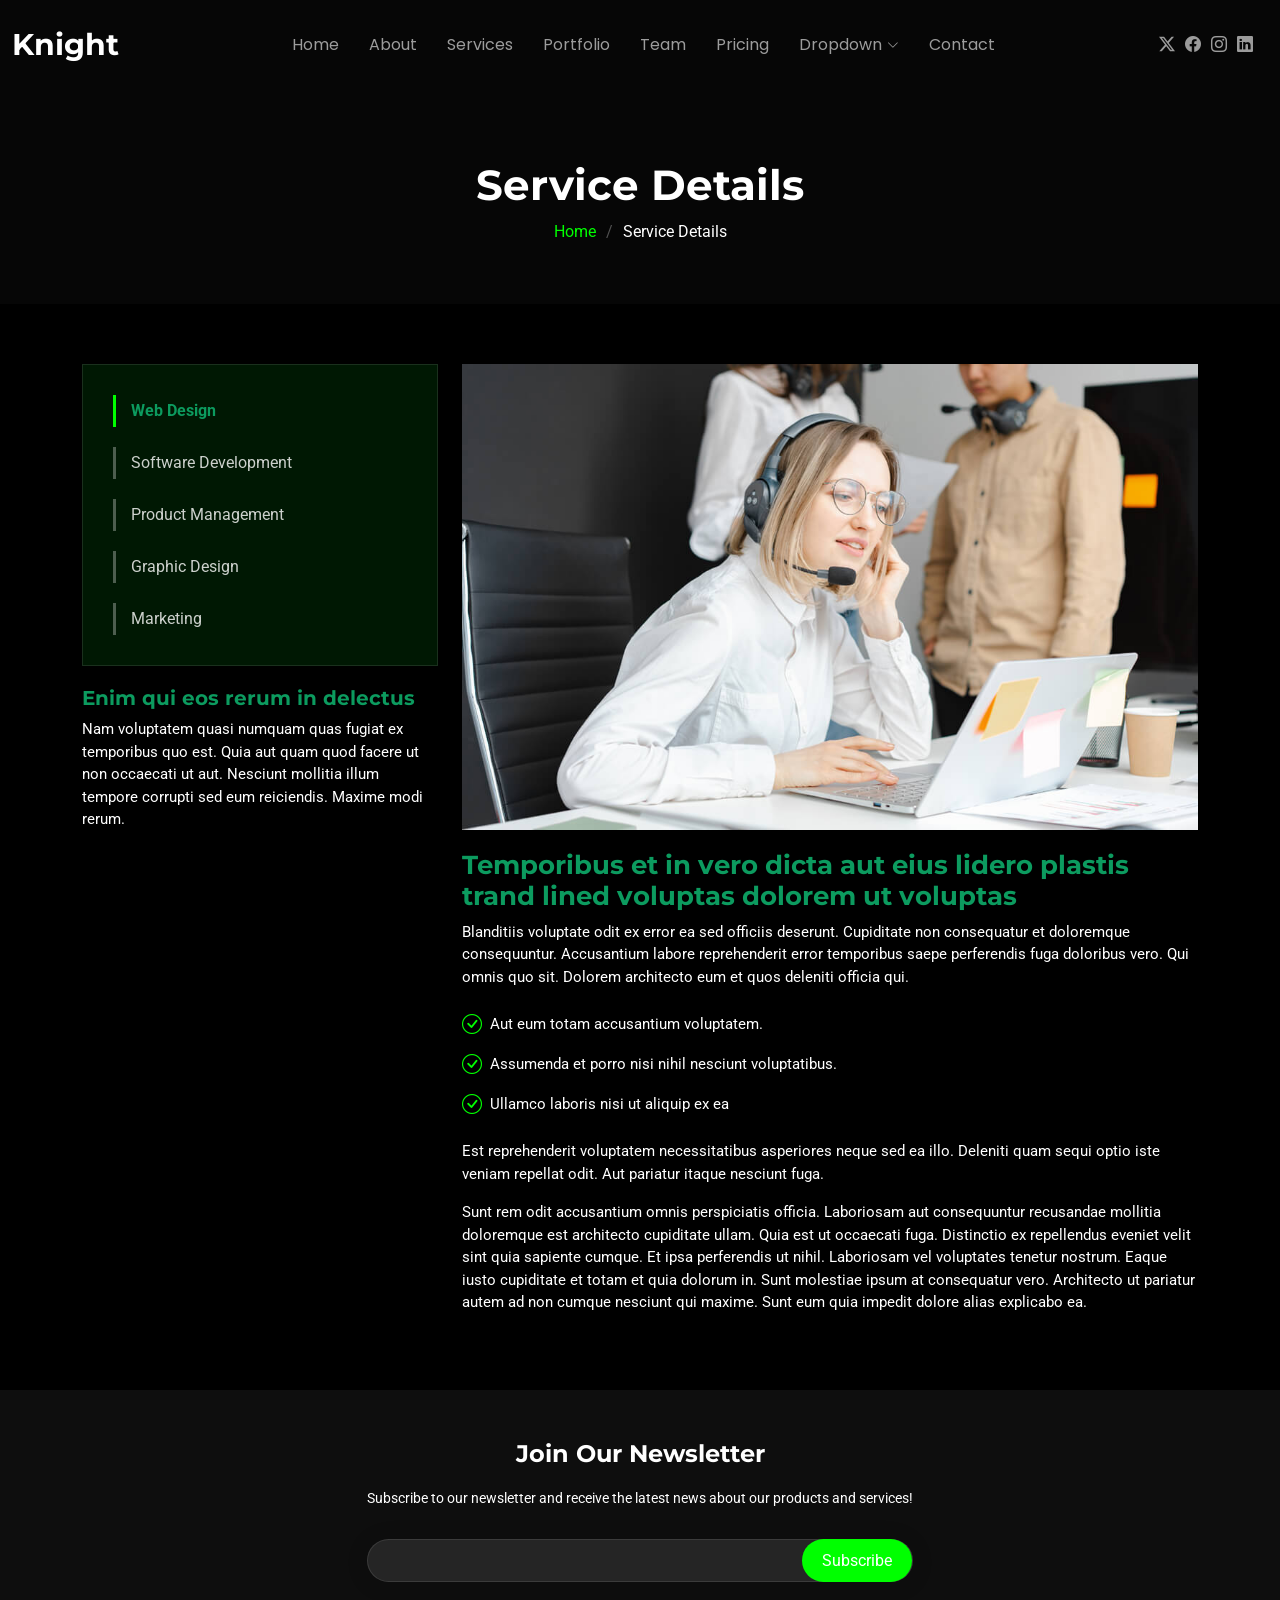
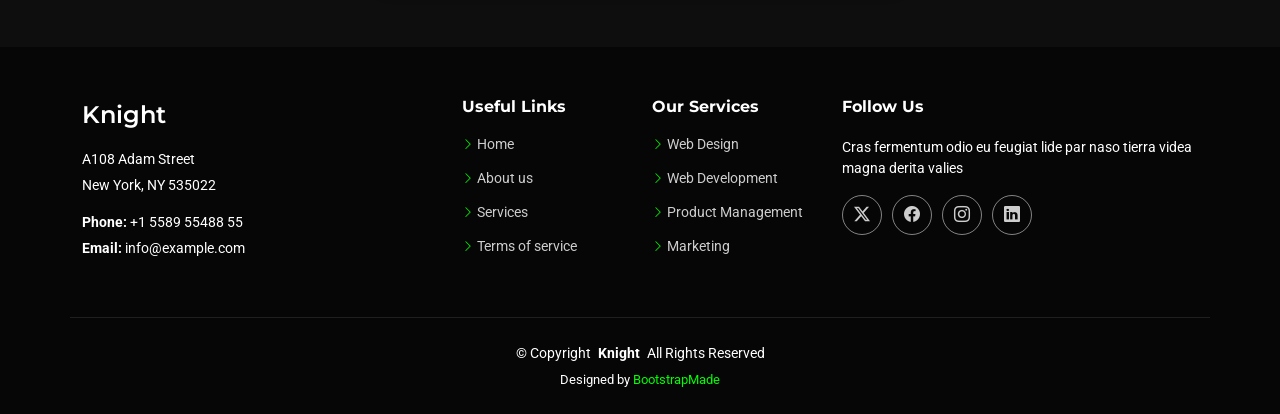
<file: service-details.html>
<!DOCTYPE html>
<html lang="en">

<head>
  <meta charset="utf-8">
  <meta content="width=device-width, initial-scale=1.0" name="viewport">
  <title>Service Details - Knight Bootstrap Template</title>
  <meta name="description" content="">
  <meta name="keywords" content="">

  <!-- Favicons -->
  <link href="assets/img/favicon.png" rel="icon">
  <link href="assets/img/apple-touch-icon.png" rel="apple-touch-icon">

  <!-- Fonts -->
  <link href="https://fonts.googleapis.com" rel="preconnect">
  <link href="https://fonts.gstatic.com" rel="preconnect" crossorigin>
  <link href="https://fonts.googleapis.com/css2?family=Roboto:ital,wght@0,100;0,300;0,400;0,500;0,700;0,900;1,100;1,300;1,400;1,500;1,700;1,900&family=Montserrat:ital,wght@0,100;0,200;0,300;0,400;0,500;0,600;0,700;0,800;0,900;1,100;1,200;1,300;1,400;1,500;1,600;1,700;1,800;1,900&family=Poppins:ital,wght@0,100;0,200;0,300;0,400;0,500;0,600;0,700;0,800;0,900;1,100;1,200;1,300;1,400;1,500;1,600;1,700;1,800;1,900&display=swap" rel="stylesheet">

  <!-- Vendor CSS Files -->
  <link href="assets/vendor/bootstrap/css/bootstrap.min.css" rel="stylesheet">
  <link href="assets/vendor/bootstrap-icons/bootstrap-icons.css" rel="stylesheet">
  <link href="assets/vendor/aos/aos.css" rel="stylesheet">
  <link href="assets/vendor/swiper/swiper-bundle.min.css" rel="stylesheet">
  <link href="assets/vendor/glightbox/css/glightbox.min.css" rel="stylesheet">

  <!-- Main CSS File -->
  <link href="assets/css/main.css" rel="stylesheet">

  <!-- =======================================================
  * Template Name: Knight
  * Template URL: https://bootstrapmade.com/knight-free-bootstrap-theme/
  * Updated: Aug 07 2024 with Bootstrap v5.3.3
  * Author: BootstrapMade.com
  * License: https://bootstrapmade.com/license/
  ======================================================== -->
</head>

<body class="service-details-page">

  <header id="header" class="header d-flex align-items-center fixed-top">
    <div class="container-fluid position-relative d-flex align-items-center justify-content-between">

      <a href="index.html" class="logo d-flex align-items-center me-auto me-xl-0">
        <!-- Uncomment the line below if you also wish to use an image logo -->
        <!-- <img src="assets/img/logo.png" alt=""> -->
        <h1 class="sitename">Knight</h1>
      </a>

      <nav id="navmenu" class="navmenu">
        <ul>
          <li><a href="#hero">Home</a></li>
          <li><a href="#about">About</a></li>
          <li><a href="#services">Services</a></li>
          <li><a href="#portfolio">Portfolio</a></li>
          <li><a href="#team">Team</a></li>
          <li><a href="#pricing">Pricing</a></li>
          <li class="dropdown"><a href="#"><span>Dropdown</span> <i class="bi bi-chevron-down toggle-dropdown"></i></a>
            <ul>
              <li><a href="#">Dropdown 1</a></li>
              <li class="dropdown"><a href="#"><span>Deep Dropdown</span> <i class="bi bi-chevron-down toggle-dropdown"></i></a>
                <ul>
                  <li><a href="#">Deep Dropdown 1</a></li>
                  <li><a href="#">Deep Dropdown 2</a></li>
                  <li><a href="#">Deep Dropdown 3</a></li>
                  <li><a href="#">Deep Dropdown 4</a></li>
                  <li><a href="#">Deep Dropdown 5</a></li>
                </ul>
              </li>
              <li><a href="#">Dropdown 2</a></li>
              <li><a href="#">Dropdown 3</a></li>
              <li><a href="#">Dropdown 4</a></li>
            </ul>
          </li>
          <li><a href="#contact">Contact</a></li>
        </ul>
        <i class="mobile-nav-toggle d-xl-none bi bi-list"></i>
      </nav>

      <div class="header-social-links">
        <a href="#" class="twitter"><i class="bi bi-twitter-x"></i></a>
        <a href="#" class="facebook"><i class="bi bi-facebook"></i></a>
        <a href="#" class="instagram"><i class="bi bi-instagram"></i></a>
        <a href="#" class="linkedin"><i class="bi bi-linkedin"></i></a>
      </div>

    </div>
  </header>

  <main class="main">

    <!-- Page Title -->
    <div class="page-title dark-background">
      <div class="container">
        <h1>Service Details</h1>
        <nav class="breadcrumbs">
          <ol>
            <li><a href="index.html">Home</a></li>
            <li class="current">Service Details</li>
          </ol>
        </nav>
      </div>
    </div><!-- End Page Title -->

    <!-- Service Details Section -->
    <section id="service-details" class="service-details section">

      <div class="container">

        <div class="row gy-4">

          <div class="col-lg-4" data-aos="fade-up" data-aos-delay="100">
            <div class="services-list">
              <a href="#" class="active">Web Design</a>
              <a href="#">Software Development</a>
              <a href="#">Product Management</a>
              <a href="#">Graphic Design</a>
              <a href="#">Marketing</a>
            </div>

            <h4>Enim qui eos rerum in delectus</h4>
            <p>Nam voluptatem quasi numquam quas fugiat ex temporibus quo est. Quia aut quam quod facere ut non occaecati ut aut. Nesciunt mollitia illum tempore corrupti sed eum reiciendis. Maxime modi rerum.</p>
          </div>

          <div class="col-lg-8" data-aos="fade-up" data-aos-delay="200">
            <img src="assets/img/services.jpg" alt="" class="img-fluid services-img">
            <h3>Temporibus et in vero dicta aut eius lidero plastis trand lined voluptas dolorem ut voluptas</h3>
            <p>
              Blanditiis voluptate odit ex error ea sed officiis deserunt. Cupiditate non consequatur et doloremque consequuntur. Accusantium labore reprehenderit error temporibus saepe perferendis fuga doloribus vero. Qui omnis quo sit. Dolorem architecto eum et quos deleniti officia qui.
            </p>
            <ul>
              <li><i class="bi bi-check-circle"></i> <span>Aut eum totam accusantium voluptatem.</span></li>
              <li><i class="bi bi-check-circle"></i> <span>Assumenda et porro nisi nihil nesciunt voluptatibus.</span></li>
              <li><i class="bi bi-check-circle"></i> <span>Ullamco laboris nisi ut aliquip ex ea</span></li>
            </ul>
            <p>
              Est reprehenderit voluptatem necessitatibus asperiores neque sed ea illo. Deleniti quam sequi optio iste veniam repellat odit. Aut pariatur itaque nesciunt fuga.
            </p>
            <p>
              Sunt rem odit accusantium omnis perspiciatis officia. Laboriosam aut consequuntur recusandae mollitia doloremque est architecto cupiditate ullam. Quia est ut occaecati fuga. Distinctio ex repellendus eveniet velit sint quia sapiente cumque. Et ipsa perferendis ut nihil. Laboriosam vel voluptates tenetur nostrum. Eaque iusto cupiditate et totam et quia dolorum in. Sunt molestiae ipsum at consequatur vero. Architecto ut pariatur autem ad non cumque nesciunt qui maxime. Sunt eum quia impedit dolore alias explicabo ea.
            </p>
          </div>

        </div>

      </div>

    </section><!-- /Service Details Section -->

  </main>

  <footer id="footer" class="footer dark-background">

    <div class="footer-newsletter">
      <div class="container">
        <div class="row justify-content-center text-center">
          <div class="col-lg-6">
            <h4>Join Our Newsletter</h4>
            <p>Subscribe to our newsletter and receive the latest news about our products and services!</p>
            <form action="forms/newsletter.php" method="post" class="php-email-form">
              <div class="newsletter-form"><input type="email" name="email"><input type="submit" value="Subscribe"></div>
              <div class="loading">Loading</div>
              <div class="error-message"></div>
              <div class="sent-message">Your subscription request has been sent. Thank you!</div>
            </form>
          </div>
        </div>
      </div>
    </div>

    <div class="container footer-top">
      <div class="row gy-4">
        <div class="col-lg-4 col-md-6 footer-about">
          <a href="index.html" class="d-flex align-items-center">
            <span class="sitename">Knight</span>
          </a>
          <div class="footer-contact pt-3">
            <p>A108 Adam Street</p>
            <p>New York, NY 535022</p>
            <p class="mt-3"><strong>Phone:</strong> <span>+1 5589 55488 55</span></p>
            <p><strong>Email:</strong> <span>info@example.com</span></p>
          </div>
        </div>

        <div class="col-lg-2 col-md-3 footer-links">
          <h4>Useful Links</h4>
          <ul>
            <li><i class="bi bi-chevron-right"></i> <a href="#">Home</a></li>
            <li><i class="bi bi-chevron-right"></i> <a href="#">About us</a></li>
            <li><i class="bi bi-chevron-right"></i> <a href="#">Services</a></li>
            <li><i class="bi bi-chevron-right"></i> <a href="#">Terms of service</a></li>
          </ul>
        </div>

        <div class="col-lg-2 col-md-3 footer-links">
          <h4>Our Services</h4>
          <ul>
            <li><i class="bi bi-chevron-right"></i> <a href="#">Web Design</a></li>
            <li><i class="bi bi-chevron-right"></i> <a href="#">Web Development</a></li>
            <li><i class="bi bi-chevron-right"></i> <a href="#">Product Management</a></li>
            <li><i class="bi bi-chevron-right"></i> <a href="#">Marketing</a></li>
          </ul>
        </div>

        <div class="col-lg-4 col-md-12">
          <h4>Follow Us</h4>
          <p>Cras fermentum odio eu feugiat lide par naso tierra videa magna derita valies</p>
          <div class="social-links d-flex">
            <a href=""><i class="bi bi-twitter-x"></i></a>
            <a href=""><i class="bi bi-facebook"></i></a>
            <a href=""><i class="bi bi-instagram"></i></a>
            <a href=""><i class="bi bi-linkedin"></i></a>
          </div>
        </div>

      </div>
    </div>

    <div class="container copyright text-center mt-4">
      <p>© <span>Copyright</span> <strong class="px-1 sitename">Knight</strong> <span>All Rights Reserved</span></p>
      <div class="credits">
        <!-- All the links in the footer should remain intact. -->
        <!-- You can delete the links only if you've purchased the pro version. -->
        <!-- Licensing information: https://bootstrapmade.com/license/ -->
        <!-- Purchase the pro version with working PHP/AJAX contact form: [buy-url] -->
        Designed by <a href="https://bootstrapmade.com/">BootstrapMade</a>
      </div>
    </div>

  </footer>

  <!-- Scroll Top -->
  <a href="#" id="scroll-top" class="scroll-top d-flex align-items-center justify-content-center"><i class="bi bi-arrow-up-short"></i></a>

  <!-- Preloader -->
  <div id="preloader"></div>

  <!-- Vendor JS Files -->
  <script src="assets/vendor/bootstrap/js/bootstrap.bundle.min.js"></script>
  <script src="assets/vendor/php-email-form/validate.js"></script>
  <script src="assets/vendor/aos/aos.js"></script>
  <script src="assets/vendor/swiper/swiper-bundle.min.js"></script>
  <script src="assets/vendor/glightbox/js/glightbox.min.js"></script>
  <script src="assets/vendor/imagesloaded/imagesloaded.pkgd.min.js"></script>
  <script src="assets/vendor/isotope-layout/isotope.pkgd.min.js"></script>

  <!-- Main JS File -->
  <script src="assets/js/main.js"></script>

</body>

</html>
</file>
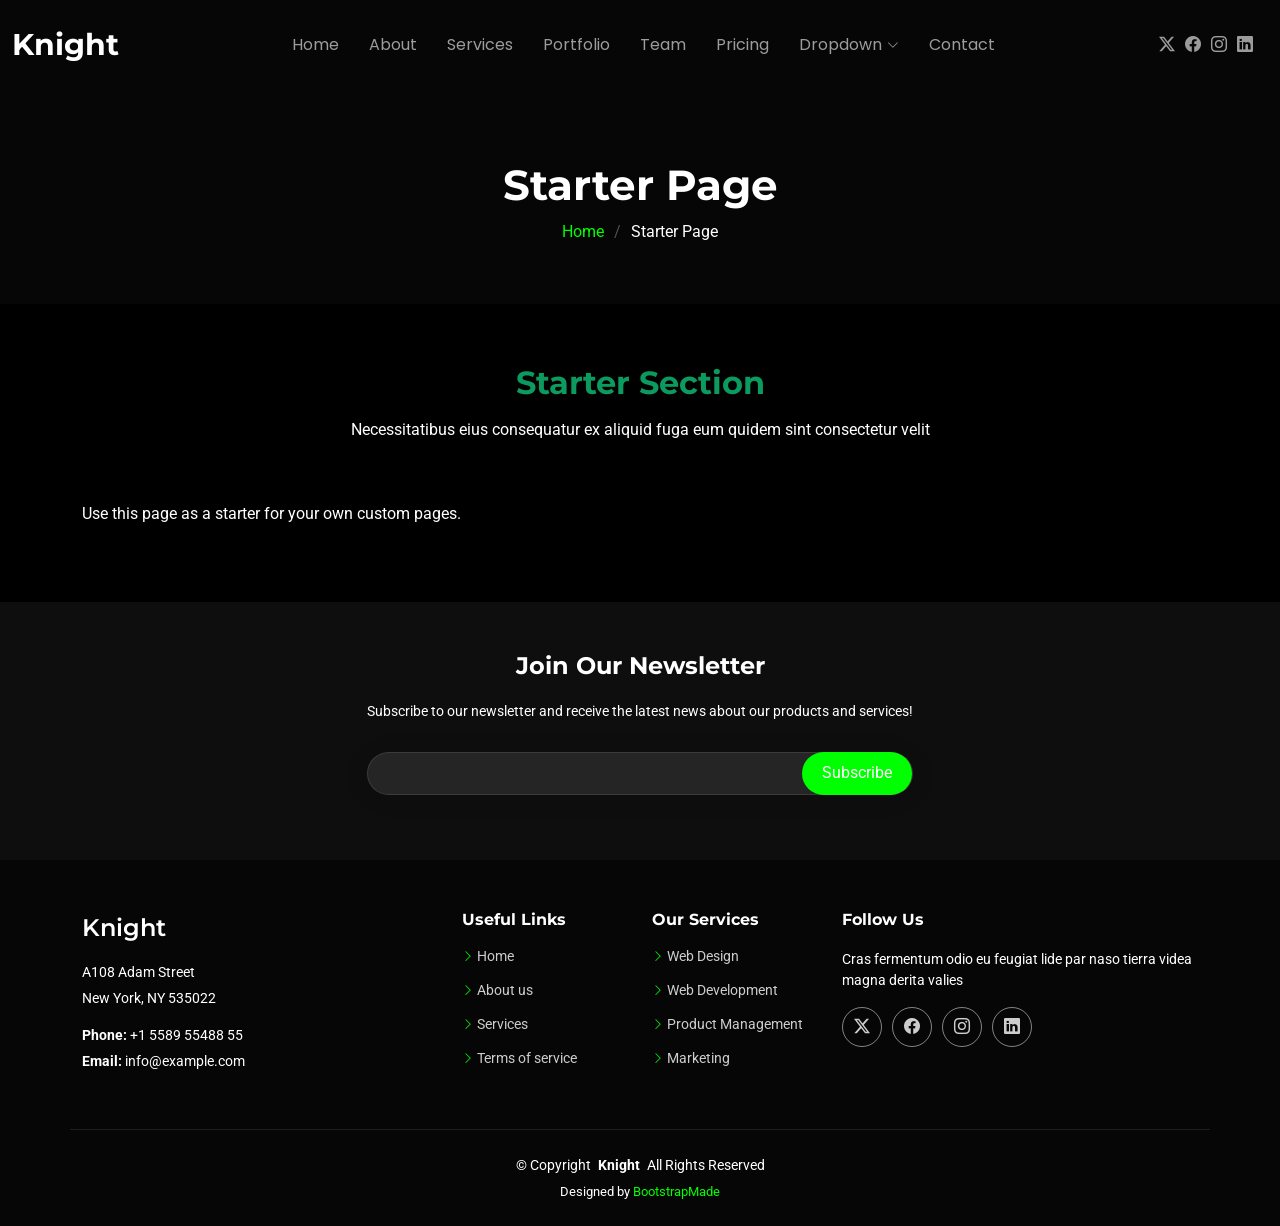
<file: starter-page.html>
<!DOCTYPE html>
<html lang="en">

<head>
  <meta charset="utf-8">
  <meta content="width=device-width, initial-scale=1.0" name="viewport">
  <title>Starter Page - Knight Bootstrap Template</title>
  <meta name="description" content="">
  <meta name="keywords" content="">

  <!-- Favicons -->
  <link href="assets/img/favicon.png" rel="icon">
  <link href="assets/img/apple-touch-icon.png" rel="apple-touch-icon">

  <!-- Fonts -->
  <link href="https://fonts.googleapis.com" rel="preconnect">
  <link href="https://fonts.gstatic.com" rel="preconnect" crossorigin>
  <link href="https://fonts.googleapis.com/css2?family=Roboto:ital,wght@0,100;0,300;0,400;0,500;0,700;0,900;1,100;1,300;1,400;1,500;1,700;1,900&family=Montserrat:ital,wght@0,100;0,200;0,300;0,400;0,500;0,600;0,700;0,800;0,900;1,100;1,200;1,300;1,400;1,500;1,600;1,700;1,800;1,900&family=Poppins:ital,wght@0,100;0,200;0,300;0,400;0,500;0,600;0,700;0,800;0,900;1,100;1,200;1,300;1,400;1,500;1,600;1,700;1,800;1,900&display=swap" rel="stylesheet">

  <!-- Vendor CSS Files -->
  <link href="assets/vendor/bootstrap/css/bootstrap.min.css" rel="stylesheet">
  <link href="assets/vendor/bootstrap-icons/bootstrap-icons.css" rel="stylesheet">
  <link href="assets/vendor/aos/aos.css" rel="stylesheet">
  <link href="assets/vendor/swiper/swiper-bundle.min.css" rel="stylesheet">
  <link href="assets/vendor/glightbox/css/glightbox.min.css" rel="stylesheet">

  <!-- Main CSS File -->
  <link href="assets/css/main.css" rel="stylesheet">

  <!-- =======================================================
  * Template Name: Knight
  * Template URL: https://bootstrapmade.com/knight-free-bootstrap-theme/
  * Updated: Aug 07 2024 with Bootstrap v5.3.3
  * Author: BootstrapMade.com
  * License: https://bootstrapmade.com/license/
  ======================================================== -->
</head>

<body class="starter-page-page">

  <header id="header" class="header d-flex align-items-center fixed-top">
    <div class="container-fluid position-relative d-flex align-items-center justify-content-between">

      <a href="index.html" class="logo d-flex align-items-center me-auto me-xl-0">
        <!-- Uncomment the line below if you also wish to use an image logo -->
        <!-- <img src="assets/img/logo.png" alt=""> -->
        <h1 class="sitename">Knight</h1>
      </a>

      <nav id="navmenu" class="navmenu">
        <ul>
          <li><a href="#hero">Home</a></li>
          <li><a href="#about">About</a></li>
          <li><a href="#services">Services</a></li>
          <li><a href="#portfolio">Portfolio</a></li>
          <li><a href="#team">Team</a></li>
          <li><a href="#pricing">Pricing</a></li>
          <li class="dropdown"><a href="#"><span>Dropdown</span> <i class="bi bi-chevron-down toggle-dropdown"></i></a>
            <ul>
              <li><a href="#">Dropdown 1</a></li>
              <li class="dropdown"><a href="#"><span>Deep Dropdown</span> <i class="bi bi-chevron-down toggle-dropdown"></i></a>
                <ul>
                  <li><a href="#">Deep Dropdown 1</a></li>
                  <li><a href="#">Deep Dropdown 2</a></li>
                  <li><a href="#">Deep Dropdown 3</a></li>
                  <li><a href="#">Deep Dropdown 4</a></li>
                  <li><a href="#">Deep Dropdown 5</a></li>
                </ul>
              </li>
              <li><a href="#">Dropdown 2</a></li>
              <li><a href="#">Dropdown 3</a></li>
              <li><a href="#">Dropdown 4</a></li>
            </ul>
          </li>
          <li><a href="#contact">Contact</a></li>
        </ul>
        <i class="mobile-nav-toggle d-xl-none bi bi-list"></i>
      </nav>

      <div class="header-social-links">
        <a href="#" class="twitter"><i class="bi bi-twitter-x"></i></a>
        <a href="#" class="facebook"><i class="bi bi-facebook"></i></a>
        <a href="#" class="instagram"><i class="bi bi-instagram"></i></a>
        <a href="#" class="linkedin"><i class="bi bi-linkedin"></i></a>
      </div>

    </div>
  </header>

  <main class="main">

    <!-- Page Title -->
    <div class="page-title dark-background">
      <div class="container">
        <h1>Starter Page</h1>
        <nav class="breadcrumbs">
          <ol>
            <li><a href="index.html">Home</a></li>
            <li class="current">Starter Page</li>
          </ol>
        </nav>
      </div>
    </div><!-- End Page Title -->

    <!-- Starter Section Section -->
    <section id="starter-section" class="starter-section section">

      <!-- Section Title -->
      <div class="container section-title" data-aos="fade-up">
        <h2>Starter Section</h2>
        <p>Necessitatibus eius consequatur ex aliquid fuga eum quidem sint consectetur velit</p>
      </div><!-- End Section Title -->

      <div class="container" data-aos="fade-up">
        <p>Use this page as a starter for your own custom pages.</p>
      </div>

    </section><!-- /Starter Section Section -->

  </main>

  <footer id="footer" class="footer dark-background">

    <div class="footer-newsletter">
      <div class="container">
        <div class="row justify-content-center text-center">
          <div class="col-lg-6">
            <h4>Join Our Newsletter</h4>
            <p>Subscribe to our newsletter and receive the latest news about our products and services!</p>
            <form action="forms/newsletter.php" method="post" class="php-email-form">
              <div class="newsletter-form"><input type="email" name="email"><input type="submit" value="Subscribe"></div>
              <div class="loading">Loading</div>
              <div class="error-message"></div>
              <div class="sent-message">Your subscription request has been sent. Thank you!</div>
            </form>
          </div>
        </div>
      </div>
    </div>

    <div class="container footer-top">
      <div class="row gy-4">
        <div class="col-lg-4 col-md-6 footer-about">
          <a href="index.html" class="d-flex align-items-center">
            <span class="sitename">Knight</span>
          </a>
          <div class="footer-contact pt-3">
            <p>A108 Adam Street</p>
            <p>New York, NY 535022</p>
            <p class="mt-3"><strong>Phone:</strong> <span>+1 5589 55488 55</span></p>
            <p><strong>Email:</strong> <span>info@example.com</span></p>
          </div>
        </div>

        <div class="col-lg-2 col-md-3 footer-links">
          <h4>Useful Links</h4>
          <ul>
            <li><i class="bi bi-chevron-right"></i> <a href="#">Home</a></li>
            <li><i class="bi bi-chevron-right"></i> <a href="#">About us</a></li>
            <li><i class="bi bi-chevron-right"></i> <a href="#">Services</a></li>
            <li><i class="bi bi-chevron-right"></i> <a href="#">Terms of service</a></li>
          </ul>
        </div>

        <div class="col-lg-2 col-md-3 footer-links">
          <h4>Our Services</h4>
          <ul>
            <li><i class="bi bi-chevron-right"></i> <a href="#">Web Design</a></li>
            <li><i class="bi bi-chevron-right"></i> <a href="#">Web Development</a></li>
            <li><i class="bi bi-chevron-right"></i> <a href="#">Product Management</a></li>
            <li><i class="bi bi-chevron-right"></i> <a href="#">Marketing</a></li>
          </ul>
        </div>

        <div class="col-lg-4 col-md-12">
          <h4>Follow Us</h4>
          <p>Cras fermentum odio eu feugiat lide par naso tierra videa magna derita valies</p>
          <div class="social-links d-flex">
            <a href=""><i class="bi bi-twitter-x"></i></a>
            <a href=""><i class="bi bi-facebook"></i></a>
            <a href=""><i class="bi bi-instagram"></i></a>
            <a href=""><i class="bi bi-linkedin"></i></a>
          </div>
        </div>

      </div>
    </div>

    <div class="container copyright text-center mt-4">
      <p>© <span>Copyright</span> <strong class="px-1 sitename">Knight</strong> <span>All Rights Reserved</span></p>
      <div class="credits">
        <!-- All the links in the footer should remain intact. -->
        <!-- You can delete the links only if you've purchased the pro version. -->
        <!-- Licensing information: https://bootstrapmade.com/license/ -->
        <!-- Purchase the pro version with working PHP/AJAX contact form: [buy-url] -->
        Designed by <a href="https://bootstrapmade.com/">BootstrapMade</a>
      </div>
    </div>

  </footer>

  <!-- Scroll Top -->
  <a href="#" id="scroll-top" class="scroll-top d-flex align-items-center justify-content-center"><i class="bi bi-arrow-up-short"></i></a>

  <!-- Preloader -->
  <div id="preloader"></div>

  <!-- Vendor JS Files -->
  <script src="assets/vendor/bootstrap/js/bootstrap.bundle.min.js"></script>
  <script src="assets/vendor/php-email-form/validate.js"></script>
  <script src="assets/vendor/aos/aos.js"></script>
  <script src="assets/vendor/swiper/swiper-bundle.min.js"></script>
  <script src="assets/vendor/glightbox/js/glightbox.min.js"></script>
  <script src="assets/vendor/imagesloaded/imagesloaded.pkgd.min.js"></script>
  <script src="assets/vendor/isotope-layout/isotope.pkgd.min.js"></script>

  <!-- Main JS File -->
  <script src="assets/js/main.js"></script>

</body>

</html>
</file>
<file: assets/css/main.css>
/**
 * Template Name: Knight
 * Template URL: https://bootstrapmade.com/knight-free-bootstrap-theme/
 * Updated: Aug 07 2024 with Bootstrap v5.3.3
 * Author: BootstrapMade.com
 * License: https://bootstrapmade.com/license/
 *
 * @format
 */

/*--------------------------------------------------------------
# Font & Color Variables
# Help: https://bootstrapmade.com/color-system/
--------------------------------------------------------------*/
/* Fonts */
:root {
  --default-font: "Roboto", system-ui, -apple-system, "Segoe UI", Roboto,
    "Helvetica Neue", Arial, "Noto Sans", "Liberation Sans", sans-serif,
    "Apple Color Emoji", "Segoe UI Emoji", "Segoe UI Symbol", "Noto Color Emoji";
  --heading-font: "Montserrat", sans-serif;
  --nav-font: "Poppins", sans-serif;
}

/* Global Colors - The following color variables are used throughout the website. Updating them here will change the color scheme of the entire website */
:root {
  --background-color: #000000; /* Background color for the entire website, including individual sections */
  --default-color: #ffffff; /* Default color used for the majority of the text content across the entire website */
  --heading-color: #0c9b5f; /* Color for headings, subheadings and title throughout the website */
  --accent-color: lime; /* Accent color that represents your brand on the website. It's used for buttons, links, and other elements that need to stand out */
  --surface-color: #001803; /* The surface color is used as a background of boxed elements within sections, such as cards, icon boxes, or other elements that require a visual separation from the global background. */
  --contrast-color: #ffffff; /* Contrast color for text, ensuring readability against backgrounds of accent, heading, or default colors. */
}

/* Nav Menu Colors - The following color variables are used specifically for the navigation menu. They are separate from the global colors to allow for more customization options */
:root {
  --nav-color: rgba(
    255,
    255,
    255,
    0.605
  ); /* The default color of the main navmenu links */
  --nav-hover-color: #7cc576; /* Applied to main navmenu links when they are hovered over or active */
  --nav-mobile-background-color: #000; /* Used as the background color for mobile navigation menu */
  --nav-dropdown-background-color: #000; /* Used as the background color for dropdown items that appear when hovering over primary navigation items */
  --nav-dropdown-color: #ffff; /* Used for navigation links of the dropdown items in the navigation menu. */
  --nav-dropdown-hover-color: #7cc576; /* Similar to --nav-hover-color, this color is applied to dropdown navigation links when they are hovered over. */
}

/* Color Presets - These classes override global colors when applied to any section or element, providing reuse of the sam color scheme. */

.light-background {
  --background-color: #f9f9f9;
  --surface-color: #ffffff;
}

.dark-background {
  --background-color: #060606;
  --default-color: #ffffff;
  --heading-color: #ffffff;
  --surface-color: #252525;
  --contrast-color: #ffffff;
}

/* Smooth scroll */
:root {
  scroll-behavior: smooth;
}

/*--------------------------------------------------------------
# General Styling & Shared Classes
--------------------------------------------------------------*/
body {
  color: var(--default-color);
  background-color: var(--background-color);
  font-family: var(--default-font);
  cursor: none;
}
.cursor-dot {
  width: 5px;
  height: 5px;
  background-color: white;
}
.cursor-outline {
  width: 30px;
  height: 30px;
  border: 2px solid lime;
}
.cursor-dot,
.cursor-outline {
  position: fixed;
  top: 0;
  left: 0;
  transform: translate(-50%, -50%);
  border-radius: 50%;
  z-index: 1;
  pointer-events: none;
}

a {
  color: var(--accent-color);
  text-decoration: none;
  transition: 0.3s;
}

a:hover {
  color: color-mix(in srgb, var(--accent-color), transparent 25%);
  text-decoration: none;
}

h1,
h2,
h3,
h4,
h5,
h6 {
  color: var(--heading-color);
  font-family: var(--heading-font);
}

/* PHP Email Form Messages
------------------------------*/

.php-email-form .sent-message {
  display: none;
  color: #ffffff;
  background: #059652;
  text-align: center;
  padding: 15px;
  margin-bottom: 24px;
  font-weight: 600;
}

.php-email-form .loading {
  display: none;
  background: var(--surface-color);
  text-align: center;
  padding: 15px;
  margin-bottom: 24px;
}

.php-email-form .loading:before {
  content: "";
  display: inline-block;
  border-radius: 50%;
  width: 24px;
  height: 24px;
  margin: 0 10px -6px 0;
  border: 3px solid var(--accent-color);
  border-top-color: var(--surface-color);
  animation: php-email-form-loading 1s linear infinite;
}

@keyframes php-email-form-loading {
  0% {
    transform: rotate(0deg);
  }

  100% {
    transform: rotate(360deg);
  }
}

/*--------------------------------------------------------------
# Global Header
--------------------------------------------------------------*/
.header {
  --background-color: rgba(0, 0, 0, 0);
  --default-color: #ffffff;
  --heading-color: #ffffff;
  color: var(--default-color);
  background-color: var(--background-color);
  padding: 15px 0;
  transition: all 0.5s;
  z-index: 997;
}

.header .logo {
  line-height: 1;
}

.header .logo img {
  max-height: 36px;
  margin-right: 8px;
}

.header .logo h1 {
  font-size: 30px;
  margin: 0;
  font-weight: 700;
  color: var(--heading-color);
}

.header .header-social-links {
  padding-right: 15px;
}

.header .header-social-links a {
  color: color-mix(in srgb, var(--default-color), transparent 40%);
  padding-left: 6px;
  display: inline-block;
  transition: 0.3s;
  font-size: 16px;
}

.header .header-social-links a:hover {
  color: var(--accent-color);
}

.header .header-social-links a i {
  line-height: 0px;
}

@media (max-width: 1200px) {
  .header .logo {
    order: 1;
  }

  .header .header-social-links {
    order: 2;
  }

  .header .navmenu {
    order: 3;
  }
}

/* Global Header on Scroll
------------------------------*/
.scrolled .header {
  --background-color: rgba(0, 0, 0, 0.8);
}

/*--------------------------------------------------------------
# Navigation Menu
--------------------------------------------------------------*/
/* Navmenu - Desktop */
@media (min-width: 1200px) {
  .navmenu {
    padding: 0;
  }

  .navmenu ul {
    margin: 0;
    padding: 0;
    display: flex;
    list-style: none;
    align-items: center;
  }

  .navmenu li {
    position: relative;
  }

  .navmenu a,
  .navmenu a:focus {
    color: var(--nav-color);
    padding: 18px 15px;
    font-size: 16px;
    font-family: var(--nav-font);
    font-weight: 400;
    display: flex;
    align-items: center;
    justify-content: space-between;
    white-space: nowrap;
    transition: 0.3s;
  }

  .navmenu a i,
  .navmenu a:focus i {
    font-size: 12px;
    line-height: 0;
    margin-left: 5px;
    transition: 0.3s;
  }

  .navmenu li:last-child a {
    padding-right: 0;
  }

  .navmenu li:hover > a,
  .navmenu .active,
  .navmenu .active:focus {
    color: var(--nav-hover-color);
  }

  .navmenu .dropdown ul {
    margin: 0;
    padding: 10px 0;
    background: var(--nav-dropdown-background-color);
    display: block;
    position: absolute;
    visibility: hidden;
    left: 14px;
    top: 130%;
    opacity: 0;
    transition: 0.3s;
    border-radius: 4px;
    z-index: 99;
    box-shadow: 0px 0px 30px rgba(0, 0, 0, 0.1);
  }

  .navmenu .dropdown ul li {
    min-width: 200px;
  }

  .navmenu .dropdown ul a {
    padding: 10px 20px;
    font-size: 15px;
    text-transform: none;
    color: var(--nav-dropdown-color);
  }

  .navmenu .dropdown ul a i {
    font-size: 12px;
  }

  .navmenu .dropdown ul a:hover,
  .navmenu .dropdown ul .active:hover,
  .navmenu .dropdown ul li:hover > a {
    color: var(--nav-dropdown-hover-color);
  }

  .navmenu .dropdown:hover > ul {
    opacity: 1;
    top: 100%;
    visibility: visible;
  }

  .navmenu .dropdown .dropdown ul {
    top: 0;
    left: -90%;
    visibility: hidden;
  }

  .navmenu .dropdown .dropdown:hover > ul {
    opacity: 1;
    top: 0;
    left: -100%;
    visibility: visible;
  }
}

/* Navmenu - Mobile */
@media (max-width: 1199px) {
  .mobile-nav-toggle {
    color: var(--nav-color);
    font-size: 28px;
    line-height: 0;
    margin-right: 10px;
    cursor: pointer;
    transition: color 0.3s;
  }

  .navmenu {
    padding: 0;
    z-index: 9997;
  }

  .navmenu ul {
    display: none;
    list-style: none;
    position: absolute;
    inset: 60px 20px 20px 20px;
    padding: 10px 0;
    margin: 0;
    border-radius: 6px;
    background-color: var(--nav-mobile-background-color);
    overflow-y: auto;
    transition: 0.3s;
    z-index: 9998;
    box-shadow: 0px 0px 30px rgba(0, 0, 0, 0.1);
  }

  .navmenu a,
  .navmenu a:focus {
    color: var(--nav-dropdown-color);
    padding: 10px 20px;
    font-family: var(--nav-font);
    font-size: 17px;
    font-weight: 500;
    display: flex;
    align-items: center;
    justify-content: space-between;
    white-space: nowrap;
    transition: 0.3s;
  }

  .navmenu a i,
  .navmenu a:focus i {
    font-size: 12px;
    line-height: 0;
    margin-left: 5px;
    width: 30px;
    height: 30px;
    display: flex;
    align-items: center;
    justify-content: center;
    border-radius: 50%;
    transition: 0.3s;
    background-color: color-mix(in srgb, var(--accent-color), transparent 90%);
  }

  .navmenu a i:hover,
  .navmenu a:focus i:hover {
    background-color: var(--accent-color);
    color: var(--contrast-color);
  }

  .navmenu a:hover,
  .navmenu .active,
  .navmenu .active:focus {
    color: var(--nav-dropdown-hover-color);
  }

  .navmenu .active i,
  .navmenu .active:focus i {
    background-color: var(--accent-color);
    color: var(--contrast-color);
    transform: rotate(180deg);
  }

  .navmenu .dropdown ul {
    position: static;
    display: none;
    z-index: 99;
    padding: 10px 0;
    margin: 10px 20px;
    background-color: var(--nav-dropdown-background-color);
    border: 1px solid color-mix(in srgb, var(--default-color), transparent 90%);
    box-shadow: none;
    transition: all 0.5s ease-in-out;
  }

  .navmenu .dropdown ul ul {
    background-color: rgba(33, 37, 41, 0.1);
  }

  .navmenu .dropdown > .dropdown-active {
    display: block;
    background-color: rgba(33, 37, 41, 0.03);
  }

  .mobile-nav-active {
    overflow: hidden;
  }

  .mobile-nav-active .mobile-nav-toggle {
    color: #fff;
    position: absolute;
    font-size: 32px;
    top: 15px;
    right: 15px;
    margin-right: 0;
    z-index: 9999;
  }

  .mobile-nav-active .navmenu {
    position: fixed;
    overflow: hidden;
    inset: 0;
    background: rgba(33, 37, 41, 0.8);
    transition: 0.3s;
  }

  .mobile-nav-active .navmenu > ul {
    display: block;
  }
}

/*--------------------------------------------------------------
# Global Footer
--------------------------------------------------------------*/
.footer {
  color: var(--default-color);
  background-color: var(--background-color);
  font-size: 14px;
  position: relative;
}

.footer .footer-newsletter {
  background-color: color-mix(in srgb, var(--default-color), transparent 97%);
  padding: 50px 0;
}

.footer .footer-newsletter h4 {
  font-size: 24px;
}

.footer .footer-newsletter .newsletter-form {
  margin-top: 30px;
  margin-bottom: 15px;
  padding: 6px 8px;
  position: relative;
  border-radius: 4px;
  background-color: var(--surface-color);
  border: 1px solid color-mix(in srgb, var(--default-color), transparent 90%);
  box-shadow: 0px 2px 25px rgba(0, 0, 0, 0.1);
  display: flex;
  transition: 0.3s;
  border-radius: 50px;
}

.footer .footer-newsletter .newsletter-form:focus-within {
  border-color: var(--accent-color);
}

.footer .footer-newsletter .newsletter-form input[type="email"] {
  border: 0;
  padding: 4px;
  width: 100%;
  background-color: var(--surface-color);
  color: var(--default-color);
}

.footer .footer-newsletter .newsletter-form input[type="email"]:focus-visible {
  outline: none;
}

.footer .footer-newsletter .newsletter-form input[type="submit"] {
  border: 0;
  font-size: 16px;
  padding: 0 20px;
  margin: -7px -8px -7px 0;
  background: var(--accent-color);
  color: var(--contrast-color);
  transition: 0.3s;
  border-radius: 50px;
}

.footer .footer-newsletter .newsletter-form input[type="submit"]:hover {
  background: color-mix(in srgb, var(--accent-color), transparent 20%);
}

.footer .footer-top {
  padding-top: 50px;
}

.footer .social-links a {
  display: flex;
  align-items: center;
  justify-content: center;
  width: 40px;
  height: 40px;
  border-radius: 50%;
  border: 1px solid color-mix(in srgb, var(--default-color), transparent 50%);
  font-size: 16px;
  color: color-mix(in srgb, var(--default-color), transparent 20%);
  margin-right: 10px;
  transition: 0.3s;
}

.footer .social-links a:hover {
  color: var(--accent-color);
  border-color: var(--accent-color);
}

.footer h4 {
  font-size: 16px;
  font-weight: bold;
  position: relative;
  padding-bottom: 12px;
}

.footer .footer-links {
  margin-bottom: 30px;
}

.footer .footer-links ul {
  list-style: none;
  padding: 0;
  margin: 0;
}

.footer .footer-links ul i {
  margin-right: 3px;
  font-size: 12px;
  line-height: 0;
  color: var(--accent-color);
}

.footer .footer-links ul li {
  padding: 10px 0;
  display: flex;
  align-items: center;
}

.footer .footer-links ul li:first-child {
  padding-top: 0;
}

.footer .footer-links ul a {
  display: inline-block;
  color: color-mix(in srgb, var(--default-color), transparent 20%);
  line-height: 1;
}

.footer .footer-links ul a:hover {
  color: var(--accent-color);
}

.footer .footer-about a {
  color: var(--heading-color);
  font-size: 24px;
  font-weight: 600;
  font-family: var(--heading-font);
}

.footer .footer-contact p {
  margin-bottom: 5px;
}

.footer .copyright {
  padding: 25px 0;
  border-top: 1px solid
    color-mix(in srgb, var(--default-color), transparent 90%);
}

.footer .copyright p {
  margin-bottom: 0;
}

.footer .credits {
  margin-top: 6px;
  font-size: 13px;
}

/*--------------------------------------------------------------
# Preloader
--------------------------------------------------------------*/
#preloader {
  position: fixed;
  inset: 0;
  z-index: 9999;
  overflow: hidden;
  background-color: var(--background-color);
  transition: all 0.6s ease-out;
}

#preloader:before {
  content: "";
  position: fixed;
  top: calc(50% - 30px);
  left: calc(50% - 30px);
  border: 6px solid var(--accent-color);
  border-top-color: color-mix(in srgb, var(--accent-color), transparent 90%);
  border-radius: 50%;
  width: 60px;
  height: 60px;
  animation: animate-preloader 1s linear infinite;
}

@keyframes animate-preloader {
  0% {
    transform: rotate(0deg);
  }

  100% {
    transform: rotate(360deg);
  }
}

/*--------------------------------------------------------------
# Scroll Top Button
--------------------------------------------------------------*/
.scroll-top {
  position: fixed;
  visibility: hidden;
  opacity: 0;
  right: 15px;
  bottom: 15px;
  z-index: 99999;
  background-color: var(--accent-color);
  width: 40px;
  height: 40px;
  border-radius: 4px;
  transition: all 0.4s;
}

.scroll-top i {
  font-size: 24px;
  color: var(--contrast-color);
  line-height: 0;
}

.scroll-top:hover {
  background-color: color-mix(in srgb, var(--accent-color), transparent 20%);
  color: var(--contrast-color);
}

.scroll-top.active {
  visibility: visible;
  opacity: 1;
}

/*--------------------------------------------------------------
# Disable aos animation delay on mobile devices
--------------------------------------------------------------*/
@media screen and (max-width: 768px) {
  [data-aos-delay] {
    transition-delay: 0 !important;
  }
}

/*--------------------------------------------------------------
# Global Page Titles & Breadcrumbs
--------------------------------------------------------------*/
.page-title {
  color: var(--default-color);
  background-color: var(--background-color);
  padding: 160px 0 60px 0;
  text-align: center;
  position: relative;
}

.page-title h1 {
  font-size: 42px;
  font-weight: 700;
  margin-bottom: 10px;
}

.page-title .breadcrumbs ol {
  display: flex;
  flex-wrap: wrap;
  list-style: none;
  justify-content: center;
  padding: 0;
  margin: 0;
  font-size: 16px;
  font-weight: 400;
}

.page-title .breadcrumbs ol li + li {
  padding-left: 10px;
}

.page-title .breadcrumbs ol li + li::before {
  content: "/";
  display: inline-block;
  padding-right: 10px;
  color: color-mix(in srgb, var(--default-color), transparent 70%);
}

/*--------------------------------------------------------------
# Global Sections
--------------------------------------------------------------*/
section,
.section {
  color: var(--default-color);
  background-color: var(--background-color);
  padding: 60px 0;
  scroll-margin-top: 90px;
  overflow: clip;
}

@media (max-width: 1199px) {
  section,
  .section {
    scroll-margin-top: 66px;
  }
}

/*--------------------------------------------------------------
# Global Section Titles
--------------------------------------------------------------*/
.section-title {
  text-align: center;
  padding-bottom: 60px;
  position: relative;
}

.section-title h2 {
  font-size: 32px;
  font-weight: 700;
  margin-bottom: 15px;
}

.section-title p {
  margin-bottom: 0;
}

/*--------------------------------------------------------------
# Hero Section
--------------------------------------------------------------*/
.hero {
  width: 100%;
  min-height: 100vh;
  position: relative;
  padding: 80px 0;
  display: flex;
  align-items: center;
  justify-content: center;
  background: url(../img/Head.jpg);
  background-position: center;
  background-size: cover;
}

.hero .container {
  position: relative;
  z-index: 3;
}

.hero h2 {
  margin: 0;
  font-size: 48px;
  font-weight: 700;
}

.hero p {
  margin: 10px 0 0 0;
  font-size: 24px;
  color: var(--heading-color);
}

.hero .btn-get-started {
  color: var(--default-color);
  background-color: grey;
  font-weight: 400;
  font-size: 15px;
  letter-spacing: 1px;
  display: inline-block;
  text-transform: uppercase;
  padding: 12px 40px;
  margin: 30px 0 0 0;
  border-radius: 4px;
  transition: 0.5s;
}

.hero .btn-get-started:hover {
  background-color: lime;
}

@media (max-width: 768px) {
  .hero h2 {
    font-size: 32px;
  }

  .hero p {
    font-size: 18px;
  }
}

/*--------------------------------------------------------------
# About Section
--------------------------------------------------------------*/
.about .content h3 {
  font-size: 1.75rem;
  font-weight: 700;
}

.about .content .fst-italic {
  color: color-mix(in srgb, var(--default-color), var(--contrast-color) 50%);
}

.about .content ul {
  list-style: none;
  padding: 0;
}

.about .content ul li {
  padding: 10px 0 0 0;
  display: flex;
}

.about .content ul i {
  color: var(--accent-color);
  margin-right: 0.5rem;
  line-height: 1.2;
  font-size: 1.25rem;
}

.about .content p:last-child {
  margin-bottom: 0;
}

/*--------------------------------------------------------------
# Clients Section
--------------------------------------------------------------*/
.clients .swiper {
  padding: 10px 0;
}

.clients .swiper-wrapper {
  height: auto;
}

.clients .swiper-slide img {
  transition: 0.3s;
}

.clients .swiper-slide img:hover {
  transform: scale(1.1);
}

/*--------------------------------------------------------------
# Featured Services Section
--------------------------------------------------------------*/
.featured-services .card {
  background-color: var(--background-color);
  color: var(--default-color);
  border: none;
  position: relative;
  border-radius: 10px;
  overflow: hidden;
  min-height: 500px;
}

.featured-services .card:before {
  content: "";
  position: absolute;
  inset: 0;
  background: linear-gradient(
    180deg,
    rgba(255, 255, 255, 0) 25%,
    rgba(0, 0, 0, 0.9) 75%
  );
  z-index: 2;
}

.featured-services .card img {
  position: absolute;
  inset: 0;
  display: block;
  width: 100%;
  height: 100%;
  object-fit: cover;
  z-index: 1;
}

.featured-services .card .card-body {
  position: absolute;
  bottom: 0;
  left: 0;
  right: 0;
  z-index: 3;
  padding: 30px;
}

.featured-services .card .card-body h3 {
  font-weight: 700;
  font-size: 20px;
  margin-bottom: 0px;
  padding-left: 10px;
  border-left: 3px solid var(--accent-color);
}

.featured-services .card .card-body h3 a {
  color: var(--contrast-color);
}

.featured-services .card .card-body .card-content {
  display: grid;
  grid-template-rows: 0fr;
  transition: 0.5s ease-in-out;
  visibility: hidden;
  opacity: 0;
}

.featured-services .card .card-body .card-content p {
  font-size: 15px;
  padding-top: 10px;
  margin-bottom: 0;
  overflow: hidden;
  color: var(--contrast-color);
}

.featured-services .card:hover .card-content {
  grid-template-rows: 1fr;
  visibility: visible;
  opacity: 1;
}

/*--------------------------------------------------------------
# Call To Action Section
--------------------------------------------------------------*/
.call-to-action {
  padding: 120px 0;
  position: relative;
  clip-path: inset(0);
}

.call-to-action img {
  position: fixed;
  top: 0;
  left: 0;
  display: block;
  width: 100%;
  height: 100%;
  object-fit: cover;
  z-index: 1;
}

.call-to-action .container {
  position: relative;
  z-index: 3;
}

.call-to-action h3 {
  color: var(--default-color);
  font-size: 28px;
  font-weight: 700;
}

.call-to-action p {
  color: var(--default-color);
}

.call-to-action .cta-btn {
  font-family: var(--heading-font);
  font-weight: 500;
  font-size: 16px;
  letter-spacing: 1px;
  display: inline-block;
  padding: 12px 40px;
  border-radius: 50px;
  transition: 0.5s;
  margin: 10px;
  border: 2px solid var(--contrast-color);
  color: var(--contrast-color);
}

.call-to-action .cta-btn:hover {
  background: var(--accent-color);
  border: 2px solid var(--accent-color);
}

/*--------------------------------------------------------------
# Services Section
--------------------------------------------------------------*/
.services .service-item {
  position: relative;
  padding-top: 40px;
}

.services .service-item:before {
  content: "";
  position: absolute;
  top: 0;
  left: 0;
  right: 0;
  height: 2px;
  background: color-mix(in srgb, var(--default-color), transparent 90%);
}

.services .service-item::after {
  content: "";
  position: absolute;
  top: 0;
  left: 0;
  width: 30px;
  height: 2px;
  background: var(--accent-color);
  border-right: 5px solid var(--background-color);
}

.services .service-item .icon {
  width: 48px;
  height: 48px;
  position: relative;
  margin-right: 50px;
  line-height: 0;
}

.services .service-item .icon i {
  color: color-mix(in srgb, var(--default-color), transparent 30%);
  font-size: 56px;
  transition: ease-in-out 0.3s;
  z-index: 2;
  position: relative;
}

.services .service-item .icon:before {
  position: absolute;
  content: "";
  height: 30px;
  width: 30px;
  background: color-mix(in srgb, var(--accent-color), transparent 70%);
  border-radius: 50px;
  z-index: 1;
  bottom: -15px;
  right: -15px;
  transition: 0.3s;
}

.services .service-item .title {
  font-weight: 700;
  margin-bottom: 15px;
  font-size: 18px;
}

.services .service-item .title a {
  color: var(--heading-color);
}

.services .service-item .title a:hover {
  color: var(--accent-color);
}

.services .service-item .description {
  line-height: 24px;
  font-size: 14px;
}

/*--------------------------------------------------------------
# Portfolio Section
--------------------------------------------------------------*/
.portfolio .portfolio-filters {
  padding: 0;
  margin: 0 auto 20px auto;
  list-style: none;
  text-align: center;
}

.portfolio .portfolio-filters li {
  cursor: pointer;
  display: inline-block;
  padding: 8px 20px 10px 20px;
  margin: 0;
  font-size: 15px;
  font-weight: 500;
  line-height: 1;
  margin-bottom: 5px;
  border-radius: 50px;
  transition: all 0.3s ease-in-out;
  font-family: var(--heading-font);
}

.portfolio .portfolio-filters li:hover,
.portfolio .portfolio-filters li.filter-active {
  color: var(--contrast-color);
  background-color: var(--accent-color);
}

.portfolio .portfolio-filters li:first-child {
  margin-left: 0;
}

.portfolio .portfolio-filters li:last-child {
  margin-right: 0;
}

@media (max-width: 575px) {
  .portfolio .portfolio-filters li {
    font-size: 14px;
    margin: 0 0 10px 0;
  }
}

.portfolio .portfolio-item {
  position: relative;
  overflow: hidden;
}

.portfolio .portfolio-item .portfolio-info {
  opacity: 0;
  position: absolute;
  left: 12px;
  right: 12px;
  bottom: -100%;
  z-index: 3;
  transition: all ease-in-out 0.5s;
  background: color-mix(in srgb, var(--surface-color), transparent 10%);
  padding: 15px;
}

.portfolio .portfolio-item .portfolio-info h4 {
  font-size: 18px;
  font-weight: 600;
  padding-right: 50px;
}

.portfolio .portfolio-item .portfolio-info p {
  color: color-mix(in srgb, var(--default-color), transparent 30%);
  font-size: 14px;
  margin-bottom: 0;
  padding-right: 50px;
}

.portfolio .portfolio-item .portfolio-info .preview-link,
.portfolio .portfolio-item .portfolio-info .details-link {
  position: absolute;
  right: 50px;
  font-size: 24px;
  top: calc(50% - 14px);
  color: color-mix(in srgb, var(--default-color), transparent 30%);
  transition: 0.3s;
  line-height: 0;
}

.portfolio .portfolio-item .portfolio-info .preview-link:hover,
.portfolio .portfolio-item .portfolio-info .details-link:hover {
  color: var(--accent-color);
}

.portfolio .portfolio-item .portfolio-info .details-link {
  right: 14px;
  font-size: 28px;
}

.portfolio .portfolio-item:hover .portfolio-info {
  opacity: 1;
  bottom: 0;
}

/*--------------------------------------------------------------
# Testimonials Section
--------------------------------------------------------------*/
.testimonials {
  padding: 80px 0;
  position: relative;
}

.testimonials .testimonials-bg {
  position: absolute;
  inset: 0;
  display: block;
  width: 100%;
  height: 100%;
  object-fit: cover;
  z-index: 1;
}

.testimonials .container {
  position: relative;
  z-index: 3;
}

.testimonials .testimonials-carousel,
.testimonials .testimonials-slider {
  overflow: hidden;
}

.testimonials .testimonial-item {
  text-align: center;
}

.testimonials .testimonial-item .testimonial-img {
  width: 100px;
  border-radius: 50%;
  border: 6px solid color-mix(in srgb, var(--default-color), transparent 85%);
  margin: 0 auto;
}

.testimonials .testimonial-item h3 {
  font-size: 20px;
  font-weight: bold;
  margin: 10px 0 5px 0;
}

.testimonials .testimonial-item h4 {
  font-size: 14px;
  margin: 0 0 15px 0;
  color: color-mix(in srgb, var(--default-color), transparent 40%);
}

.testimonials .testimonial-item .stars {
  margin-bottom: 15px;
}

.testimonials .testimonial-item .stars i {
  color: #ffc107;
  margin: 0 1px;
}

.testimonials .testimonial-item .quote-icon-left,
.testimonials .testimonial-item .quote-icon-right {
  color: color-mix(in srgb, var(--default-color), transparent 40%);
  font-size: 26px;
  line-height: 0;
}

.testimonials .testimonial-item .quote-icon-left {
  display: inline-block;
  left: -5px;
  position: relative;
}

.testimonials .testimonial-item .quote-icon-right {
  display: inline-block;
  right: -5px;
  position: relative;
  top: 10px;
  transform: scale(-1, -1);
}

.testimonials .testimonial-item p {
  font-style: italic;
  margin: 0 auto 15px auto;
}

.testimonials .swiper-wrapper {
  height: auto;
}

.testimonials .swiper-pagination {
  margin-top: 20px;
  position: relative;
}

.testimonials .swiper-pagination .swiper-pagination-bullet {
  width: 12px;
  height: 12px;
  background-color: color-mix(in srgb, var(--default-color), transparent 50%);
  opacity: 0.5;
}

.testimonials .swiper-pagination .swiper-pagination-bullet-active {
  background-color: var(--default-color);
  opacity: 1;
}

@media (min-width: 992px) {
  .testimonials .testimonial-item p {
    width: 80%;
  }
}

/*--------------------------------------------------------------
# Pricing Section
--------------------------------------------------------------*/
.pricing .pricing-item {
  background-color: var(--surface-color);
  box-shadow: 0 3px 20px -2px rgba(0, 0, 0, 0.1);
  border-top: 4px solid var(--background-color);
  padding: 60px 40px;
  height: 100%;
  border-radius: 5px;
}

.pricing h3 {
  font-weight: 600;
  margin-bottom: 15px;
  font-size: 20px;
}

.pricing h4 {
  color: var(--accent-color);
  font-size: 48px;
  font-weight: 400;
  font-family: var(--heading-font);
  margin-bottom: 0;
}

.pricing h4 sup {
  font-size: 28px;
}

.pricing h4 span {
  color: color-mix(in srgb, var(--default-color), transparent 50%);
  font-size: 18px;
}

.pricing ul {
  padding: 20px 0;
  list-style: none;
  color: color-mix(in srgb, var(--default-color), transparent 30%);
  text-align: left;
  line-height: 20px;
}

.pricing ul li {
  padding: 10px 0;
  display: flex;
  align-items: center;
}

.pricing ul i {
  color: #059652;
  font-size: 24px;
  padding-right: 3px;
}

.pricing ul .na {
  color: color-mix(in srgb, var(--default-color), transparent 60%);
}

.pricing ul .na i {
  color: color-mix(in srgb, var(--default-color), transparent 60%);
}

.pricing ul .na span {
  text-decoration: line-through;
}

.pricing .buy-btn {
  color: var(--accent-color);
  display: inline-block;
  padding: 8px 35px 10px 35px;
  border-radius: 50px;
  transition: none;
  font-size: 16px;
  font-weight: 500;
  font-family: var(--heading-font);
  transition: 0.3s;
  border: 1px solid var(--accent-color);
}

.pricing .buy-btn:hover {
  background: var(--accent-color);
  color: var(--contrast-color);
}

.pricing .featured {
  border-top-color: var(--accent-color);
}

.pricing .featured .buy-btn {
  background: var(--accent-color);
  color: var(--contrast-color);
}

@media (max-width: 992px) {
  .pricing .box {
    max-width: 60%;
    margin: 0 auto 30px auto;
  }
}

@media (max-width: 767px) {
  .pricing .box {
    max-width: 80%;
    margin: 0 auto 30px auto;
  }
}

@media (max-width: 420px) {
  .pricing .box {
    max-width: 100%;
    margin: 0 auto 30px auto;
  }
}

/*--------------------------------------------------------------
# Faq Section
--------------------------------------------------------------*/
.faq .faq-container .faq-item {
  position: relative;
  padding: 20px 0;
  border-bottom: 1px solid
    color-mix(in srgb, var(--default-color), transparent 85%);
  overflow: hidden;
}

.faq .faq-container .faq-item:last-child {
  margin-bottom: 0;
}

.faq .faq-container .faq-item h3 {
  font-weight: 600;
  font-size: 16px;
  line-height: 24px;
  margin: 0 30px 0 0;
  transition: 0.3s;
  cursor: pointer;
  display: flex;
  align-items: center;
}

.faq .faq-container .faq-item h3 .num {
  color: var(--accent-color);
  padding-right: 5px;
}

.faq .faq-container .faq-item h3:hover {
  color: var(--accent-color);
}

.faq .faq-container .faq-item .faq-content {
  display: grid;
  grid-template-rows: 0fr;
  transition: 0.3s ease-in-out;
  visibility: hidden;
  opacity: 0;
}

.faq .faq-container .faq-item .faq-content p {
  margin-bottom: 0;
  overflow: hidden;
}

.faq .faq-container .faq-item .faq-toggle {
  position: absolute;
  top: 20px;
  right: 20px;
  font-size: 16px;
  line-height: 0;
  transition: 0.3s;
  cursor: pointer;
}

.faq .faq-container .faq-item .faq-toggle:hover {
  color: var(--accent-color);
}

.faq .faq-container .faq-active h3 {
  color: var(--accent-color);
}

.faq .faq-container .faq-active .faq-content {
  grid-template-rows: 1fr;
  visibility: visible;
  opacity: 1;
  padding-top: 10px;
}

.faq .faq-container .faq-active .faq-toggle {
  transform: rotate(90deg);
  color: var(--accent-color);
}

/*--------------------------------------------------------------
# Team Section
--------------------------------------------------------------*/
.team .team h3 {
  font-size: 20px;
}

.team .team h3 a {
  color: var(--heading-color);
}

.team .team .pic {
  margin-bottom: 30px;
}

.team .team .pic img {
  border-radius: 4px;
}

.team .team .position {
  display: block;
  margin-bottom: 20px;
  font-size: 14px;
  color: color-mix(in srgb, var(--heading-color), transparent 30%);
}

.team p {
  line-height: 1.7;
  color: var(--default-color);
}

.team .more {
  position: relative;
  padding-right: 30px;
  display: inline-block;
}

.team .more span {
  position: absolute;
  top: 50%;
  right: 0;
  font-size: 16px;
  transform: translateY(-50%);
  width: 20px;
  height: 20px;
  background: transparent;
  color: var(--contrast-color);
  line-height: 1.6;
  text-align: center;
  transition: 0.3s all ease;
}

.team .more span:before {
  position: absolute;
  top: 50%;
  left: 50%;
  transform: translate(-50%, -50%);
}

.team .more:hover {
  color: var(--contrast-color);
}

.team .more:hover span {
  background: var(--accent-color);
}

.team .more.dark {
  color: var(--default-color);
}

.team .more.dark > span {
  color: var(--default-color);
}

.team .more.dark:hover {
  color: var(--accent-color);
}

.team .more.dark:hover span {
  color: var(--contrast-color);
  background: var(--accent-color);
}

.team .swiper-wrapper {
  height: auto;
}

.team .slider-nav a {
  width: 40px;
  height: 40px;
  position: relative;
  background: var(--accent-color);
  border-radius: 4px;
  transition: 0.2s all ease;
  display: flex;
  align-items: center;
  justify-content: center;
}

.team .slider-nav a i {
  color: var(--contrast-color);
}

.team .slider-nav a:hover {
  background-color: color-mix(in srgb, var(--accent-color) 90%, white 15%);
}

.team .slider-nav a:first-child {
  margin-right: 5px;
}

/*--------------------------------------------------------------
# Contact Section
--------------------------------------------------------------*/
.contact .info-item + .info-item {
  margin-top: 40px;
}

.contact .info-item i {
  color: var(--contrast-color);
  background: var(--accent-color);
  font-size: 20px;
  width: 44px;
  height: 44px;
  display: flex;
  justify-content: center;
  align-items: center;
  border-radius: 4px;
  transition: all 0.3s ease-in-out;
  margin-right: 15px;
}

.contact .info-item h3 {
  padding: 0;
  font-size: 18px;
  font-weight: 700;
  margin-bottom: 5px;
}

.contact .info-item p {
  padding: 0;
  margin-bottom: 0;
  font-size: 14px;
}

.contact .php-email-form {
  height: 100%;
}

.contact .php-email-form input[type="text"],
.contact .php-email-form input[type="email"],
.contact .php-email-form textarea {
  font-size: 14px;
  padding: 10px 15px;
  box-shadow: none;
  border-radius: 0;
  color: var(--default-color);
  background-color: color-mix(
    in srgb,
    var(--background-color),
    transparent 50%
  );
  border-color: color-mix(in srgb, var(--default-color), transparent 80%);
}

.contact .php-email-form input[type="text"]:focus,
.contact .php-email-form input[type="email"]:focus,
.contact .php-email-form textarea:focus {
  border-color: var(--accent-color);
}

.contact .php-email-form input[type="text"]::placeholder,
.contact .php-email-form input[type="email"]::placeholder,
.contact .php-email-form textarea::placeholder {
  color: color-mix(in srgb, var(--default-color), transparent 70%);
}

.contact .php-email-form button[type="submit"] {
  color: var(--contrast-color);
  background: var(--accent-color);
  border: 0;
  padding: 10px 30px;
  transition: 0.4s;
  border-radius: 4px;
}

.contact .php-email-form button[type="submit"]:hover {
  background: color-mix(in srgb, var(--accent-color), transparent 20%);
}
/*--------------------------------------------------------------
# Portfolio Details Section
--------------------------------------------------------------*/
.portfolio-details .portfolio-details-slider img {
  width: 100%;
}

.portfolio-details .portfolio-details-slider .swiper-pagination {
  margin-top: 20px;
  position: relative;
}

.portfolio-details
  .portfolio-details-slider
  .swiper-pagination
  .swiper-pagination-bullet {
  width: 12px;
  height: 12px;
  background-color: color-mix(in srgb, var(--default-color), transparent 85%);
  opacity: 1;
}

.portfolio-details
  .portfolio-details-slider
  .swiper-pagination
  .swiper-pagination-bullet-active {
  background-color: var(--accent-color);
}

.portfolio-details .portfolio-info {
  background-color: var(--surface-color);
  padding: 30px;
  box-shadow: 0px 0 30px rgba(0, 0, 0, 0.1);
}

.portfolio-details .portfolio-info h3 {
  font-size: 22px;
  font-weight: 700;
  margin-bottom: 20px;
  padding-bottom: 20px;
  border-bottom: 1px solid
    color-mix(in srgb, var(--default-color), transparent 85%);
}

.portfolio-details .portfolio-info ul {
  list-style: none;
  padding: 0;
  font-size: 15px;
}

.portfolio-details .portfolio-info ul li + li {
  margin-top: 10px;
}

.portfolio-details .portfolio-description {
  padding-top: 30px;
}

.portfolio-details .portfolio-description h2 {
  font-size: 26px;
  font-weight: 700;
  margin-bottom: 20px;
}

.portfolio-details .portfolio-description p {
  padding: 0;
  color: color-mix(in srgb, var(--default-color), transparent 30%);
}

/*--------------------------------------------------------------
# Service Details Section
--------------------------------------------------------------*/
.service-details .services-list {
  background-color: var(--surface-color);
  padding: 10px 30px;
  border: 1px solid color-mix(in srgb, var(--default-color), transparent 90%);
  margin-bottom: 20px;
}

.service-details .services-list a {
  display: block;
  line-height: 1;
  padding: 8px 0 8px 15px;
  border-left: 3px solid
    color-mix(in srgb, var(--default-color), transparent 70%);
  margin: 20px 0;
  color: color-mix(in srgb, var(--default-color), transparent 20%);
  transition: 0.3s;
}

.service-details .services-list a.active {
  color: var(--heading-color);
  font-weight: 700;
  border-color: var(--accent-color);
}

.service-details .services-list a:hover {
  border-color: var(--accent-color);
}

.service-details .services-img {
  margin-bottom: 20px;
}

.service-details h3 {
  font-size: 26px;
  font-weight: 700;
}

.service-details h4 {
  font-size: 20px;
  font-weight: 700;
}

.service-details p {
  font-size: 15px;
}

.service-details ul {
  list-style: none;
  padding: 0;
  font-size: 15px;
}

.service-details ul li {
  padding: 5px 0;
  display: flex;
  align-items: center;
}

.service-details ul i {
  font-size: 20px;
  margin-right: 8px;
  color: var(--accent-color);
}
.project {
  cursor: pointer;
  opacity: 0.5;
  margin: 10px;
  transition: all 0.5s;
}
.project:hover,
.project:focus {
  transform: scale(1.3);
  opacity: 1;
}
.form-control,
.form-control::backdrop {
  background-color: #000000;
  color: #fff;
}

/*--------------------------------------------------------------
# Starter Section Section
--------------------------------------------------------------*/
</file>
